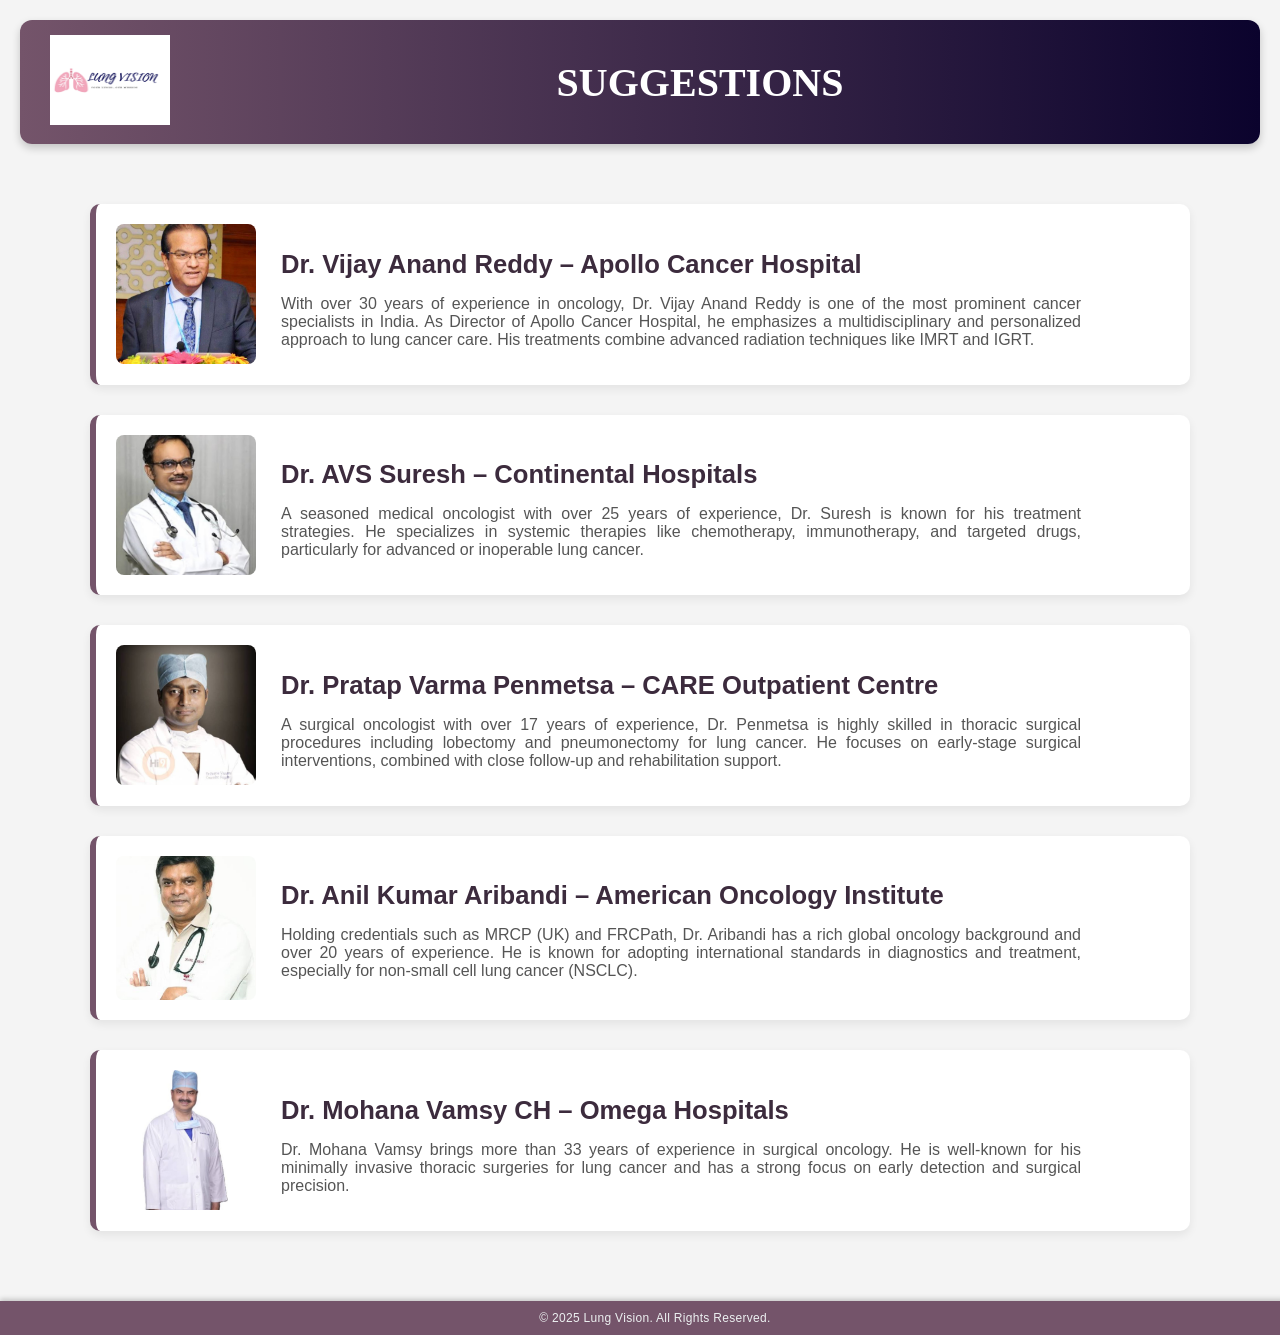
<file: pages/suggestions/index.html>
<!DOCTYPE html>
<html lang="en">

<head>
    <meta charset="UTF-8">
    <meta name="viewport" content="width=device-width, initial-scale=1.0">
    <title>LUNG VISION</title>
    <link rel="stylesheet" href="style.css">
</head>

<body>
    <nav class="navbar">
        <div class="logo">
            <img src="IMAGES-SUG/LUNG VISION.png" alt="Logo" class="logo-img">
        </div>
        <div class="nav-title">SUGGESTIONS</div>
    </nav>

    <main>
        <div class="doctor-section">

            <div class="doctor">
                <img src="IMAGES-SUG/vijayreddy.jpg" alt="Dr. Vijay Anand Reddy">
                <div class="doctor-info">
                    <h3>Dr. Vijay Anand Reddy – Apollo Cancer Hospital</h3>
                    <p>With over 30 years of experience in oncology, Dr. Vijay Anand Reddy is one of the most prominent
                        cancer specialists in India. As Director of Apollo Cancer Hospital, he emphasizes a
                        multidisciplinary and personalized approach to lung cancer care. His treatments combine advanced
                        radiation techniques like IMRT and IGRT.</p>
                </div>
            </div>

            <div class="doctor">
                <img src="IMAGES-SUG/suresh.jpg" alt="Dr. AVS Suresh">
                <div class="doctor-info">
                    <h3>Dr. AVS Suresh – Continental Hospitals</h3>
                    <p>A seasoned medical oncologist with over 25 years of experience, Dr. Suresh is known for his treatment
                        strategies. He specializes in systemic therapies like chemotherapy, immunotherapy, and targeted
                        drugs, particularly for advanced or inoperable lung cancer.</p>
                </div>
            </div>

            <div class="doctor">
                <img src="IMAGES-SUG/pratapvarma.jpg" alt="Dr. Pratap Varma">
                <div class="doctor-info">
                    <h3>Dr. Pratap Varma Penmetsa – CARE Outpatient Centre</h3>
                    <p>A surgical oncologist with over 17 years of experience, Dr. Penmetsa is highly skilled in thoracic
                        surgical procedures including lobectomy and pneumonectomy for lung cancer. He focuses on early-stage
                        surgical interventions, combined with close follow-up and rehabilitation support.</p>
                </div>
            </div>

            <div class="doctor">
                <img src="IMAGES-SUG/anil.jpg" alt="Dr. Anil">
                <div class="doctor-info">
                    <h3>Dr. Anil Kumar Aribandi – American Oncology Institute</h3>
                    <p>Holding credentials such as MRCP (UK) and FRCPath, Dr. Aribandi has a rich global oncology background
                        and over 20 years of experience. He is known for adopting international standards in diagnostics and
                        treatment, especially for non-small cell lung cancer (NSCLC).</p>
                </div>
            </div>

            <div class="doctor">
                <img src="IMAGES-SUG/mohanvamsy.jpg" alt="Dr. Mohan Vamsy">
                <div class="doctor-info">
                    <h3>Dr. Mohana Vamsy CH – Omega Hospitals</h3>
                    <p>Dr. Mohana Vamsy brings more than 33 years of experience in surgical oncology. He is well-known for
                        his minimally invasive thoracic surgeries for lung cancer and has a strong focus on early detection
                        and surgical precision.</p>
                </div>
            </div>

        </div>
    </main>

    <footer>
        <p>&copy; 2025 Lung Vision. All Rights Reserved.</p>
    </footer>
</body>

</html>
</file>
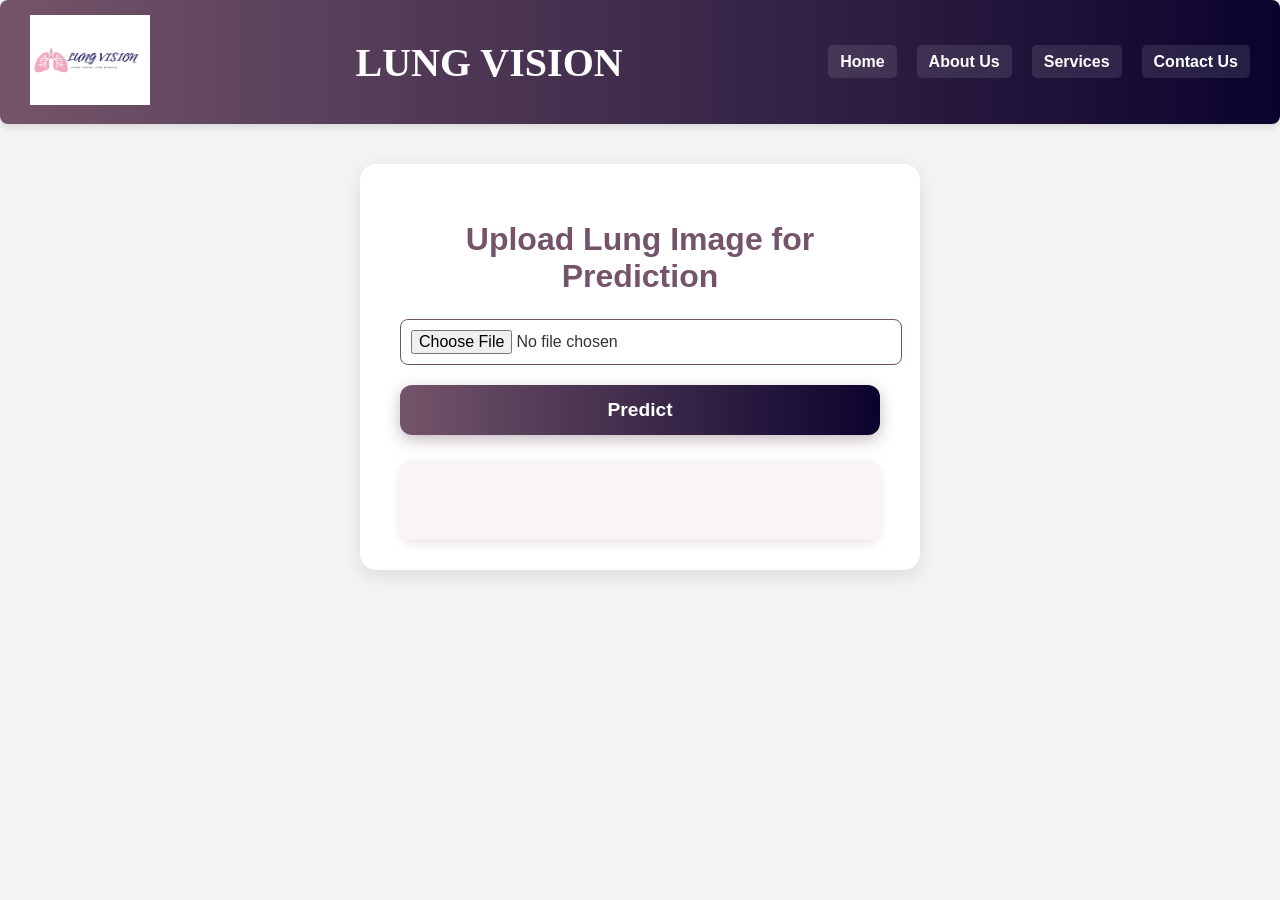
<file: predict.html>
<!DOCTYPE html>
<html lang="en">
<head>
  <meta charset="UTF-8" />
  <meta name="viewport" content="width=device-width, initial-scale=1" />
  <title>Predict Lung Cancer - Lung Vision</title>
  <link rel="stylesheet" href="style.css" />
  <style>
    .prediction-section {
      background: white;
      max-width: 480px;
      margin: 40px auto;
      padding: 30px 40px;
      border-radius: 16px;
      box-shadow: 0 6px 20px rgba(0,0,0,0.1);
      font-family: 'Poppins', sans-serif;
      color: #333;
      text-align: center;
    }

    .prediction-section h2 {
      font-size: 2rem;
      margin-bottom: 24px;
      font-weight: 700;
      color: #74546A;
    }

    #imageUpload {
      width: 100%;
      padding: 10px;
      border-radius: 8px;
      border: 1.5px solid #74546A;
      margin-bottom: 20px;
      font-size: 1rem;
      cursor: pointer;
      transition: border-color 0.3s ease;
    }

    #imageUpload:hover {
      border-color: #ff758c;
    }

    #imagePreview {
      max-width: 100%;
      max-height: 280px;
      border-radius: 12px;
      margin-bottom: 20px;
      box-shadow: 0 4px 10px rgba(116, 84, 106, 0.3);
      display: none;
    }

    #predictBtn {
      background: linear-gradient(90deg, #74546A, #0B032D);
      color: white;
      padding: 14px 0;
      font-size: 1.2rem;
      font-weight: 700;
      border-radius: 12px;
      border: none;
      width: 100%;
      cursor: pointer;
      box-shadow: 0px 5px 15px rgba(116, 84, 106, 0.4);
      transition: background 0.4s ease, transform 0.3s ease;
    }

    #predictBtn:hover:not(:disabled) {
      background: linear-gradient(90deg, #ff758c, #ff7eb3);
      transform: translateY(-5px) scale(1.05);
      box-shadow: 0px 10px 25px rgba(255, 65, 108, 0.5);
    }

    #predictBtn:disabled {
      background: #a88aa9;
      cursor: not-allowed;
      box-shadow: none;
      transform: none;
    }

    #result {
      margin-top: 25px;
      font-size: 1.2rem;
      font-weight: 600;
      min-height: 80px;
      max-width: 100%;
      width: 100%;
      padding: 15px 20px;
      border-radius: 12px;
      background: #f8f4f8;
      color: #74546A;
      box-shadow: 0 4px 10px rgba(116, 84, 106, 0.15);
      text-align: center;
      box-sizing: border-box;
    }

    #result p {
      color: #0B032D;
      font-weight: 600;
    }
  </style>
</head>
<body>
  <nav class="navbar">
    <div class="logo">
      <img src="IMAGES/LUNG VISION.png" alt="Logo" class="logo-img" />
    </div>
    <div class="nav-title">LUNG VISION</div>
    <ul class="nav-links">
      <li><a href="index.html">Home</a></li>
      <li><a href="pages/aboutus/about.html">About Us</a></li>
      <li><a href="pages/service page/services.html">Services</a></li>
      <li><a href="pages/contactus/contactus.html">Contact Us</a></li>
    </ul>
  </nav>

  <section class="prediction-section">
    <h2>Upload Lung Image for Prediction</h2>
    <input type="file" id="imageUpload" accept="image/*" />
    <img id="imagePreview" alt="Image Preview" />
    <button id="predictBtn">Predict</button>
    <div id="result"></div>
  </section>

  <script>
    const fileInput = document.getElementById("imageUpload");
    const predictBtn = document.getElementById("predictBtn");
    const resultDiv = document.getElementById("result");
    const imagePreview = document.getElementById("imagePreview");

    fileInput.addEventListener('change', () => {
      const file = fileInput.files[0];
      if (!file) {
        imagePreview.style.display = 'none';
        resultDiv.innerHTML = '';
        return;
      }
      const reader = new FileReader();
      reader.onload = e => {
        imagePreview.src = e.target.result;
        imagePreview.style.display = 'block';
      };
      reader.readAsDataURL(file);
      resultDiv.innerHTML = '';
    });

    predictBtn.addEventListener("click", () => {
      if (!fileInput.files.length) {
        resultDiv.innerHTML = `<p>Please upload an image first.</p>`;
        return;
      }

      predictBtn.disabled = true;
      predictBtn.textContent = 'Predicting...';
      resultDiv.innerHTML = '';

      const formData = new FormData();
      formData.append("file", fileInput.files[0]);

      fetch("http://127.0.0.1:5000/predict", {
        method: "POST",
        body: formData,
      })
        .then(res => {
          if (!res.ok) throw new Error(`Server error: ${res.status}`);
          return res.json();
        })
        .then(data => {
          if (data.error) {
            resultDiv.innerHTML = `<p>${data.error}</p>`;
          } else {
            if (data.label.toLowerCase() === 'unknown') {
              resultDiv.innerHTML = `
                <h3>Result: UNKNOWN</h3>
                <p>This image does not appear to be a lung scan. Please upload a valid X-ray or CT scan.</p>
                <p>Confidence: ${(data.confidence * 100).toFixed(2)}%</p>
              `;
            } else {
              resultDiv.innerHTML = `
                <h3>Prediction: ${data.label.toUpperCase()}</h3>
                <p>Confidence: ${(data.confidence * 100).toFixed(2)}%</p>
              `;
            }
          }
        })
        .catch(err => {
          resultDiv.innerHTML = `<p>Error: ${err.message}</p>`;
        })
        .finally(() => {
          predictBtn.disabled = false;
          predictBtn.textContent = 'Predict';
        });
    });
  </script>
</body>
</html>
</file>
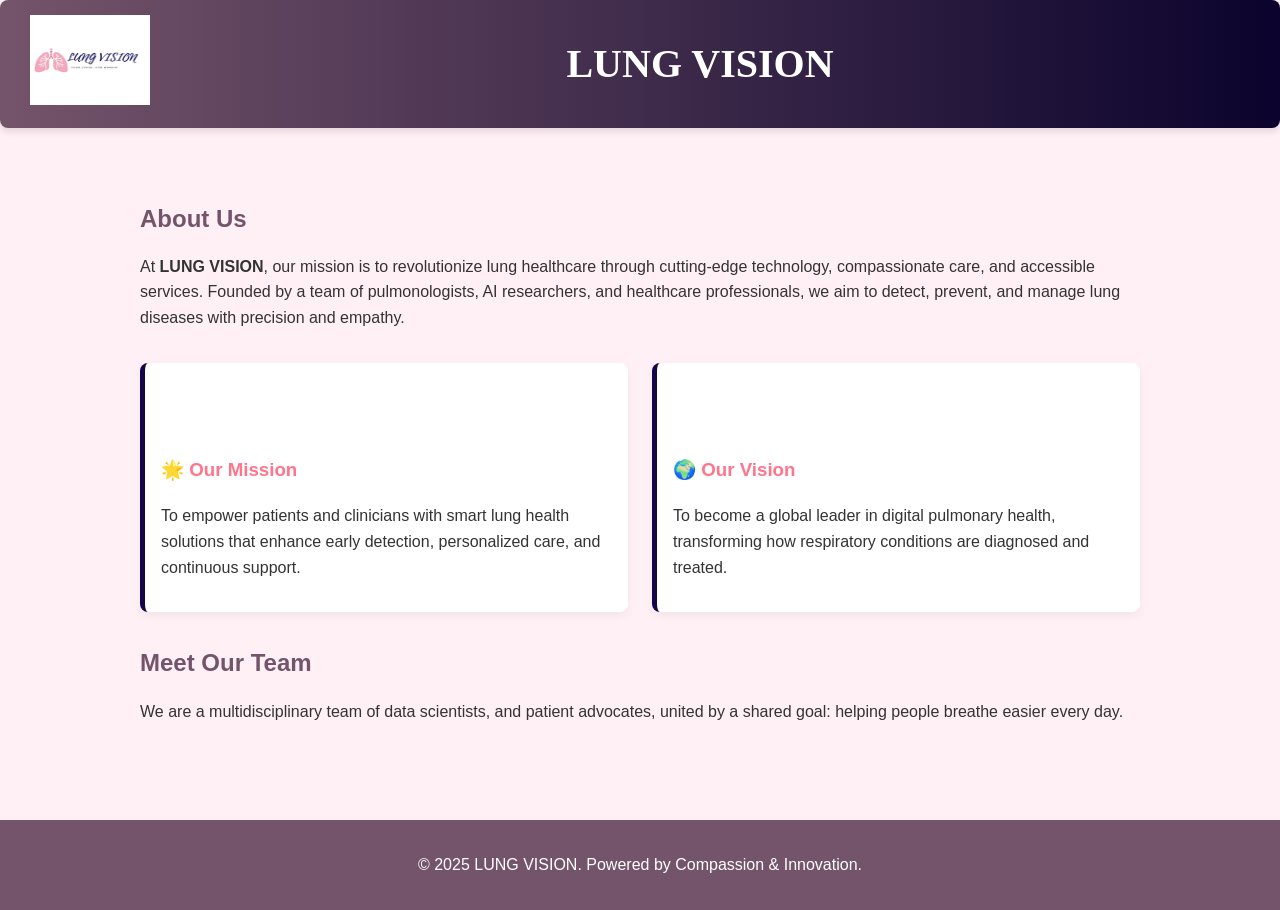
<file: pages/aboutus/about.html>
<!DOCTYPE html>
<html lang="en">
<head>
  <meta charset="UTF-8" />
  <meta name="viewport" content="width=device-width, initial-scale=1.0"/>
  <title>About Us | LUNG VISION</title>
  <link rel="stylesheet" href="about.css">

  <!-- AOS Animate on Scroll Library -->
  <link href="https://cdn.jsdelivr.net/npm/aos@2.3.4/dist/aos.css" rel="stylesheet" />
  <script src="https://cdn.jsdelivr.net/npm/aos@2.3.4/dist/aos.js"></script>

  <!-- Lordicon Library -->
  <script src="https://cdn.lordicon.com/lordicon.js"></script>
</head>
<body>

  <nav class="navbar">
        <div class="logo">
            <img src="LUNG VISION.png" alt="Logo" class="logo-img">
        </div>
        <div class="nav-title">LUNG VISION</div>
  </nav>

  <main class="about-container">
    <section class="about-section" data-aos="fade-up">
      <h2>About Us</h2>
      <p>
        At <strong>LUNG VISION</strong>, our mission is to revolutionize lung healthcare through cutting-edge technology,
        compassionate care, and accessible services. Founded by a team of pulmonologists, AI researchers, and healthcare professionals,
        we aim to detect, prevent, and manage lung diseases with precision and empathy.
      </p>
    </section>

    <section class="mission-vision">
      <div class="card" data-aos="fade-right">
        <lord-icon
          src="https://cdn.lordicon.com/nmguxqka.json"
          trigger="loop"
          delay="2000"
          colors="primary:#74546A,secondary:#ff7eb3"
          style="width:60px;height:60px">
        </lord-icon>
        <h3>🌟 Our Mission</h3>
        <p>To empower patients and clinicians with smart lung health solutions that enhance early detection, personalized care, and continuous support.</p>
      </div>
      <div class="card" data-aos="fade-left">
        <lord-icon
          src="https://cdn.lordicon.com/whrxobsb.json"
          trigger="loop"
          delay="2500"
          colors="primary:#74546A,secondary:#ff7eb3"
          style="width:60px;height:60px">
        </lord-icon>
        <h3>🌍 Our Vision</h3>
        <p>To become a global leader in digital pulmonary health, transforming how respiratory conditions are diagnosed and treated.</p>
      </div>
    </section>

    <section class="team" data-aos="fade-up">
      <h2>Meet Our Team</h2>
      <p>We are a multidisciplinary team of  data scientists, and patient advocates, united by a shared goal: helping people breathe easier every day.</p>
    </section>
  </main>

  <footer class="footer" data-aos="fade-up">
    <p>&copy; 2025 LUNG VISION. Powered by Compassion & Innovation.</p>
  </footer>

  <!-- Initialize AOS -->
  <script>
    AOS.init({
      duration: 1000,
      once: true
    });
  </script>
</body>
</html>
</file>
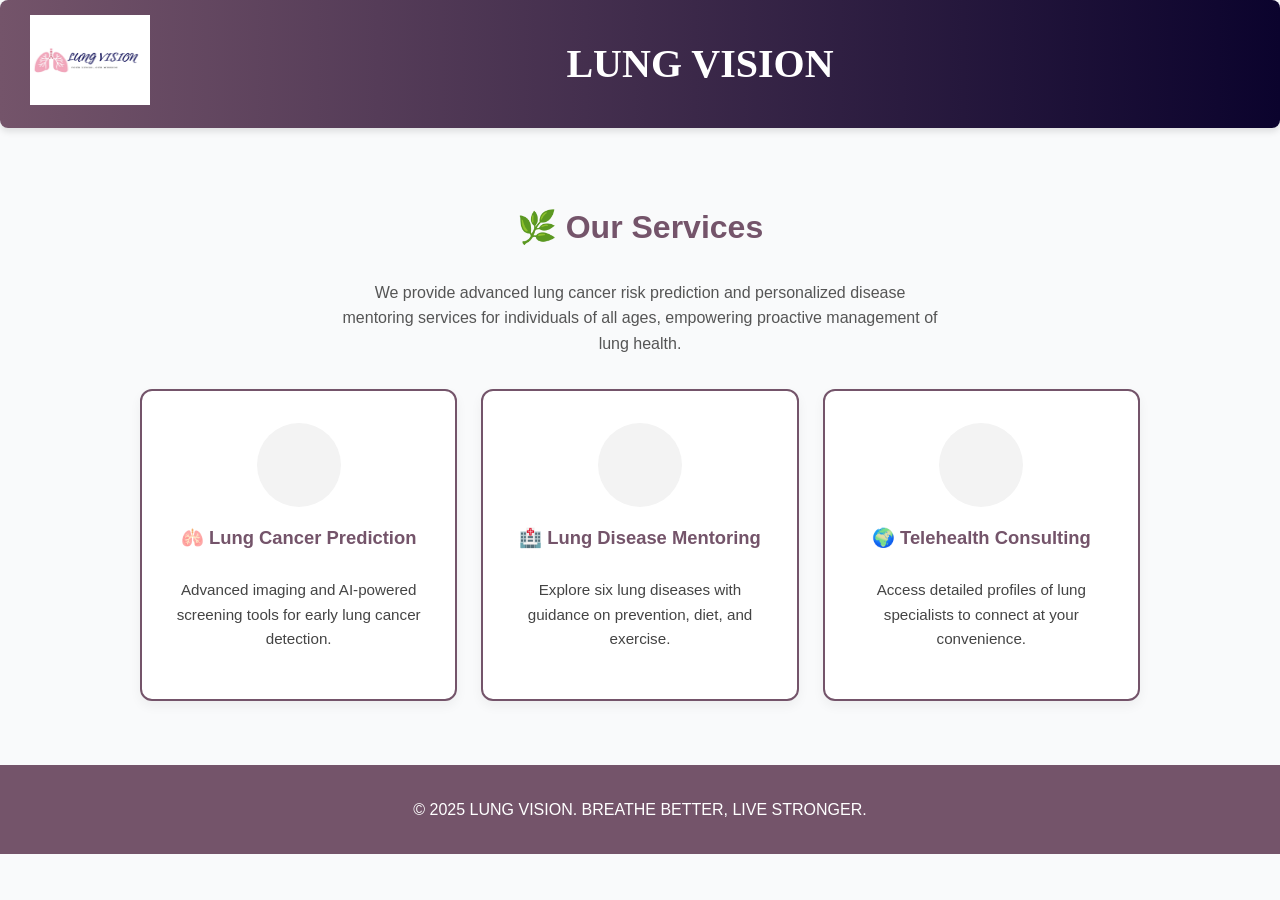
<file: pages/service page/services.html>
<!DOCTYPE html>
<html lang="en">
<head>
  <meta charset="UTF-8" />
  <meta name="viewport" content="width=device-width, initial-scale=1.0"/>
  <title>Lung Care Services</title>
  <link rel="stylesheet" href="services.css">

  <!-- Lordicon Animated Icon Script -->
  <script src="https://cdn.lordicon.com/lordicon.js"></script>
</head>
<body>

  <nav class="navbar">
        <div class="logo">
            <img src="LUNG VISION.png" alt="Logo" class="logo-img">
        </div>
        <div class="nav-title">LUNG VISION</div>
    </nav>

  <main class="container">
    <section class="intro">
      <h2 class="section-title">🌿 Our Services</h2>
      <p class="section-description">
        We provide advanced lung cancer risk prediction and personalized disease mentoring services for individuals of all ages, empowering proactive management of lung health.
      </p>
    </section>

    <section class="services-grid">

      <div class="service-card">
        <div class="icon-wrapper">
          <script src="https://cdn.lordicon.com/lordicon.js"></script>
            <lord-icon
              src="https://cdn.lordicon.com/utdckhgo.json"
              trigger="hover"
              style="width:60px;height:60px">
            </lord-icon>
        </div>
        <h3>🫁 Lung Cancer Prediction</h3>
        <p>Advanced imaging and AI-powered screening tools for early lung cancer detection.</p>
      </div>

      <div class="service-card">
        <div class="icon-wrapper">
          <script src="https://cdn.lordicon.com/lordicon.js"></script>
            <lord-icon
              src="https://cdn.lordicon.com/qlrjanhh.json"
              trigger="hover"
              style="width:60px;height:60px">
            </lord-icon>
        </div>
        <h3>🏥 Lung Disease Mentoring</h3>
        <p>Explore six lung diseases with guidance on prevention, diet, and exercise.</p>
      </div>

      <div class="service-card">
        <div class="icon-wrapper">
          <script src="https://cdn.lordicon.com/lordicon.js"></script>
           <lord-icon
             src="https://cdn.lordicon.com/aksvbzmu.json"
             trigger="hover"
             style="width:60px;height:60px">
           </lord-icon>
        </div>
        <h3>🌍 Telehealth Consulting</h3>
        <p>Access detailed profiles of lung specialists to connect at your convenience.</p>
      </div>

    </section>
  </main>

  <footer class="footer">
    <p>&copy; 2025 LUNG VISION. BREATHE BETTER, LIVE STRONGER.</p>
  </footer>

</body>
</html>
</file>
<file: pages/suggestions/style.css>
/* Layout Fix: Make footer stick to bottom */
html, body {
    height: 100%;
    margin: 0;
    padding: 0;
    display: flex;
    flex-direction: column;
}

main {
    flex: 1;
}

/* Base Styles */
body {
    font-family: 'Segoe UI', Tahoma, Geneva, Verdana, sans-serif;
    background-color: #f4f4f4;
    color: #2d2d2d;
}

/* Navbar */
.navbar {
    margin: 20px;
    background: linear-gradient(90deg, #74546A, #0B032D);
    color: white;
    display: flex;
    justify-content: space-between;
    align-items: center;
    padding: 15px 30px;
    border-radius: 12px;
    box-shadow: 0 4px 8px rgba(0, 0, 0, 0.2);
    transition: background 0.4s ease, box-shadow 0.4s ease;
}

.navbar:hover {
    background: linear-gradient(90deg, #8E6F87, #130747);
    box-shadow: 0 6px 14px rgba(0, 0, 0, 0.3);
}

.logo-img {
    height: 90px;
    width: 120px;
    transition: transform 0.3s ease;
}

.logo-img:hover {
    transform: scale(1.1);
}

.nav-title {
    font-family: 'Roboto Slab', serif;
    font-size: 2.5rem;
    font-weight: bold;
    color: white;
    flex-grow: 1;
    text-align: center;
    animation: fadeIn 1.5s ease-in-out, pulse 2s infinite, glow 1.5s infinite alternate;
    transition: transform 0.5s ease, letter-spacing 0.5s ease, color 0.5s ease;
}

.nav-title:hover {
    transform: scale(1.1) rotate(2deg);
    letter-spacing: 2px;
    color: #FFFDD0;
}

/* Doctor Section */
.doctor-section {
    padding: 40px 20px;
    max-width: 1100px;
    margin: auto;
}

.doctor {
    display: flex;
    align-items: flex-start;
    background: #fff;
    margin-bottom: 30px;
    padding: 20px;
    border-left: 6px solid #74546A;
    border-radius: 10px;
    box-shadow: 0 4px 10px rgba(0, 0, 0, 0.07);
    transition: transform 0.3s ease, box-shadow 0.3s ease;
}

.doctor:hover {
    transform: translateY(-5px);
    box-shadow: 0 6px 16px rgba(0, 0, 0, 0.15);
}

.doctor img {
    width: 140px;
    height: auto;
    border-radius: 8px;
    margin-right: 25px;
    object-fit: cover;
    transition: transform 0.3s ease;
}

.doctor img:hover {
    transform: scale(1.05);
}

.doctor-info {
    max-width: 800px;
}

.doctor-info h3 {
    font-size: 1.6rem;
    margin-bottom: 10px;
    color: #3c2b3d;
}

.doctor-info p {
    font-size: 1rem;
    color: #555;
    text-align: justify;
}

/* Footer */
footer {
    background-color: #74546A;
    color: #ecf0f1;
    text-align: center;
    padding: 10px 15px;
    position: relative;
    width: 100%;
    box-shadow: 0 -2px 5px rgba(0, 0, 0, 0.2);
    transition: background-color 0.3s ease;
}

footer p {
    margin: 0;
    font-size: 12px;
    letter-spacing: 0.3px;
}

footer a {
    color: #ecf0f1;
    text-decoration: none;
    margin: 0 5px;
    font-size: 14px;
    padding: 6px 10px;
    transition: all 0.3s ease;
    display: inline-block;
}

/* Animations */
@keyframes fadeIn {
    from {
        opacity: 0;
        transform: translateY(-10px);
    }
    to {
        opacity: 1;
        transform: translateY(0);
    }
}

@keyframes pulse {
    0%, 100% {
        transform: scale(1);
    }
    50% {
        transform: scale(1.05);
    }
}

@keyframes glow {
    from {
        text-shadow: 0 0 5px rgba(255, 255, 255, 0.5);
    }
    to {
        text-shadow: 0 0 15px rgba(255, 255, 255, 0.9);
    }
}

/* Responsive Design */
@media (max-width: 768px) {
    .navbar {
        flex-direction: column;
        text-align: center;
    }

    .doctor {
        flex-direction: column;
        align-items: center;
        text-align: center;
    }

    .doctor img {
        margin-bottom: 15px;
    }

    .nav-title {
        font-size: 2rem;
    }
}
</file>
<file: style.css>
body {
    margin: 0;
    font-family: 'Poppins', sans-serif;
    background-color: #f4f4f4;
    text-align: center;
}

.navbar {
    margin-bottom: 20px;
    margin-top: 20px 0;
    display: flex;
    justify-content: space-between;
    align-items: center;
    padding: 15px 30px;
    background: linear-gradient(90deg, #74546A, #0B032D);
    box-shadow: 0 4px 6px rgba(0, 0, 0, 0.1);
    transition: background 0.5s ease, box-shadow 0.5s ease;
    border-radius: 8px;
}

.navbar:hover {
    background: linear-gradient(90deg, 	#8E6F87, #130747);
    box-shadow: 0 6px 10px rgba(0, 0, 0, 0.15);
}

.logo-img {
    height: 90px;
    width:120px;
    transition: transform 0.3s ease;
}

.logo-img:hover {
    transform: scale(1.1);
}

.nav-title {
    font-family: 'Roboto Slab', serif;
    font-size: 2.5rem;
    font-weight: bold;
    color: white;
    flex-grow: 1;
    text-align: center;
    animation: fadeIn 1.5s ease-in-out, pulse 2s infinite, glow 1.5s infinite alternate;
    transition: transform 0.5s ease, letter-spacing 0.5s ease, color 0.5s ease;
}

.nav-title:hover {
    transform: scale(1.1) rotate(3deg);
    letter-spacing: 2px;
    color:#FFFDD0 ;
}

@keyframes fadeIn {
    from { opacity: 0; transform: translateY(-10px); }
    to { opacity: 1; transform: translateY(0); }
}

@keyframes pulse {
    0% { transform: scale(1); }
    50% { transform: scale(1.05); }
    100% { transform: scale(1); }
}

@keyframes glow {
    from { text-shadow: 0 0 5px rgba(255, 255, 255, 0.5); }
    to { text-shadow: 0 0 15px rgba(255, 255, 255, 0.9); }
}

.nav-links {
    list-style: none;
    display: flex;
    gap: 20px;
    margin: 0;
    padding: 0;
}

.nav-links li {
    display: inline;
}

.nav-links a {
    text-decoration: none;
    color: white;
    font-size: 1rem;
    font-weight: bold;
    transition: color 0.3s ease, transform 0.3s ease;
    padding: 8px 12px;
    border-radius: 5px;
    background: rgba(255, 255, 255, 0.1);
}

.nav-links a:hover {
    color: #ffe4e1;
    transform: translateY(-2px);
    background: rgba(255, 255, 255, 0.2);
}


.title {
    margin-top: 20px;
    font-size: 2rem;
    color: #333;
    background: rgba(255, 255, 255, 0.8);
    padding: 10px 20px;
    border-radius: 10px;
}
.hero {
    position: relative;
    height: 90vh; 
    display: flex;
    align-items: flex-start; 
    justify-content: space-between;
    padding: 120px 80px 0;
    color: white;
    margin-top: 10px;
    overflow: hidden;
    opacity: 0; 
    transform: translateY(50px); 
    animation: fadeInUp 1.5s ease-out forwards;
}

@keyframes fadeInUp {
    from {
        opacity: 0;
        transform: translateY(50px);
    }
    to {
        opacity: 1;
        transform: translateY(0);
    }
}

.hero::before {
    content: "";
    position: absolute;
    top: 0;
    left: 0;
    width: 100%;
    height: 100%;
    background: url('IMAGES/LUNG\ BACKGROUND.png') no-repeat center center/cover;
    filter: blur(1px); 
    z-index: -1;
}
.hero:hover::before {
    filter: blur(0.5px); 
    transform: scale(1.05); 
    transition: transform 1s ease-in-out, filter 0.5s ease-in-out;
}

.background-overlay {
    position: absolute;
    top: 0;
    left: 0;
    width: 100%;
    height: 100%;
    background: rgba(0, 0, 0, 0.2); 
    z-index: -1;
}


.hero-content {
    position: relative;
    z-index: 2;
    max-width: 500px;
    animation: slideIn 1.2s ease-out, fadeIn 1.5s ease-out;
}

.hero-heading {
    font-family: "Dancing Script", cursive;
    font-size: 64px;
    font-weight: 700;
    line-height: 1.2;
    text-transform: uppercase;
    opacity: 0;
    transform: translateX(-50px); 
    animation: slideFromLeft 1.2s ease-out forwards;
}

.hero-description {
    font-family: "Times New Roman", Times, serif;
    font-size: 30px;
    font-weight: 400;
    color: white;
    max-width: 400px; 
    animation: slideFromRight 1.2s ease-out forwards 0.3s;
}

@keyframes slideFromLeft {
    from {
        opacity: 0;
        transform: translateX(-50px);
    }
    to {
        opacity: 1;
        transform: translateX(0);
    }
}

@keyframes slideFromRight {
    from {
        opacity: 0;
        transform: translateX(50px);
    }
    to {
        opacity: 1;
        transform: translateX(0);
    }
}

.buttons {
    display: flex;
    gap: 25px;
    margin-top: 20px;
    margin-left: -40px;
}

.btn {
    display: inline-block;
    align-items: center;
    justify-content: center; 
    padding: 12px 40px;
    width: auto; 
    min-width: 120px;
    background: linear-gradient(90deg, #74546A, #0B032D); 
    color: white;
    text-decoration: none;
    font-size: 1.2rem;
    font-weight: bold;
    text-transform: uppercase;
    letter-spacing: 1px;
    border-radius: 12px;
    border: none;
    position: relative;
    overflow: hidden;
    transition: all 0.4s ease-in-out;
    box-shadow: 0px 5px 15px rgba(0, 0, 0, 0.4);
}

.btn:hover {
    background: linear-gradient(90deg, #ff758C, #ff7eb3); /* Changes Gradient on Hover */
    transform: translateY(-5px) scale(1.05);
    box-shadow: 0px 10px 25px rgba(255, 65, 108, 0.5);
}

.btn::before {
    content: "";
    position: absolute;
    top: -100%;
    left: -100%;
    width: 300%;
    height: 300%;
    background: radial-gradient(circle, rgba(255, 255, 255, 0.2) 10%, transparent 50%);
    transition: 0.6s;
}

.btn:hover::before {
    top: 0;
    left: 0;
}

.btn:active {
    transform: scale(0.95);
}

.btn::after {
    content: "";
    position: absolute;
    width: 10px;
    height: 10px;
    background: rgba(255, 255, 255, 0.5);
    border-radius: 50%;
    transform: scale(1);
    opacity: 0;
    transition: transform 0.4s, opacity 0.6s;
}

.btn:active::after {
    transform: scale(15);
    opacity: 0;
}
.cards-section {
    background: linear-gradient(135deg,#74546A, #0B032D);
    padding: 100px 10%;
    min-height: 100vh;
    display: grid;
    grid-template-columns: repeat(3, 1fr);
    gap: 40px;
    justify-content: center;
    align-items: center;
    text-align: center;
}

.card {
    background: white;
    padding: 30px;
    border-radius: 12px;
    box-shadow: 0 6px 12px rgba(0, 0, 0, 0.2);
    transition: transform 0.3s, box-shadow 0.3s;
    text-decoration: none;
    color: black;
    display: flex;
    flex-direction: column;
    align-items: center;
    transition: transform 0.4s ease, box-shadow 0.4s ease, background-color 0.4s ease;
}

.card img {
    width: 100%;
    height: 200px;
    object-fit: cover;
    border-radius: 12px;
}

.card:hover {
    transform: scale(1.05);
    box-shadow: 0 10px 20px rgba(0, 0, 0, 0.3);
}

.card {
    opacity: 0;
    transform: translateY(50px);
    transition: opacity 0.8s ease-out, transform 0.8s ease-out;
}

.card.show {
    opacity: 1;
    transform: translateY(0);
}

@media (max-width: 900px) {
    .cards-section {
        grid-template-columns: repeat(2, 1fr);
    }
}

@media (max-width: 600px) {
    .cards-section {
        grid-template-columns: repeat(1, 1fr);
    }
}

footer {
    background-color: #74546A !important;
    color: #ecf0f1; 
    text-align: center;
    padding: 10px 15px;
    position: relative;
    bottom: 0;
    width: 100%;
    box-shadow: 0 -2px 5px rgba(0, 0, 0, 0.2);
    transition: background-color 0.3s ease; 
  }
 
  footer p {
    margin: 0;
    font-size: 12px;
    letter-spacing: 0.3px;
    transition: font-size 0.3s ease;
  }
  
  footer a {
    color: #ecf0f1;
    text-decoration: none;
    margin: 0 5px;
    font-size: 14px;
    padding: 6px 10px;
    transition: all 0.3s ease;
    display: inline-block;
  }
  
  footer a:hover {
    background-color: #0B032D; 
    color: #ffffff;
    border-radius: 5px;
    transform: scale(1.05);
  }
  
  footer div {
    margin-top: 10px;
  }

  @media (max-width: 768px) {
    footer {
      padding: 12px 15px; 
    }
    
    footer a {
      margin: 0 6px; 
      font-size: 13px;
    }
  
    footer p {
      font-size: 11px;
    }
  }
  
  @media (max-width: 480px) {
    footer {
      padding: 10px 5px; 
    }
  
    footer a {
      margin: 0 4px; 
      font-size: 12px;
    }
  
    footer p {
      font-size: 9;
    }
  }
</file>
<file: pages/aboutus/about.css>
/* Base styles */
body {
  font-family: 'Segoe UI', sans-serif;
  margin: 0;
  background: #fff0f5;
  color: #333;
  line-height: 1.6;
}

.navbar {
    margin-bottom: 20px;
    margin-top: 20px 0;
    display: flex;
    justify-content: space-between;
    align-items: center;
    padding: 15px 30px;
    background: linear-gradient(90deg, #74546A, #0B032D);
    box-shadow: 0 4px 6px rgba(0, 0, 0, 0.1);
    transition: background 0.5s ease, box-shadow 0.5s ease;
    border-radius: 8px;
}

.navbar:hover {
    background: linear-gradient(90deg, 	#8E6F87, #130747);
    box-shadow: 0 6px 10px rgba(0, 0, 0, 0.15);
}

.logo-img {
    height: 90px;
    width:120px;
    transition: transform 0.3s ease;
}
.logo-img:hover {
    transform: scale(1.1);
}

.nav-title {
    font-family: 'Roboto Slab', serif;
    font-size: 2.5rem;
    font-weight: bold;
    color: white;
    flex-grow: 1;
    text-align: center;
    animation: fadeIn 1.5s ease-in-out, pulse 2s infinite, glow 1.5s infinite alternate;
    transition: transform 0.5s ease, letter-spacing 0.5s ease, color 0.5s ease;
}

.nav-title:hover {
    transform: scale(1.1) rotate(3deg);
    letter-spacing: 2px;
    color:#FFFDD0 ;
}

@keyframes fadeIn {
    from { opacity: 0; transform: translateY(-10px); }
    to { opacity: 1; transform: translateY(0); }
}

@keyframes pulse {
    0% { transform: scale(1); }
    50% { transform: scale(1.05); }
    100% { transform: scale(1); }
}

@keyframes glow {
    from { text-shadow: 0 0 5px rgba(255, 255, 255, 0.5); }
    to { text-shadow: 0 0 15px rgba(255, 255, 255, 0.9); }
}

.about-container {
  padding: 2rem;
  max-width: 1000px;
  margin: auto;
}

.about-section h2,
.team h2 {
  color: #74546A;
  margin-bottom: 0.5rem;
}

.mission-vision {
  display: flex;
  flex-direction: column;
  gap: 1.5rem;
  margin: 2rem 0;
}

.card {
  background-color: #fff;
  border-left: 5px solid  #130747;
  padding: 1rem;
  border-radius: 8px;
  box-shadow: 0 4px 8px rgba(0,0,0,0.05);
}

.card h3 {
  color: #ff758c;
  margin-top: 0;
}

.footer {
  background-color: #74546A;
  color: #fff;
  text-align: center;
  padding: 1rem;
  margin-top: 2rem;
}

/* Responsive */
@media (min-width: 768px) {
  .mission-vision {
    flex-direction: row;
    justify-content: space-between;
  }
  .card {
    flex: 1;
  }
}
.card lord-icon {
  display: block;
  margin-bottom: 1rem;
}

.about-section, .team {
  margin-bottom: 2rem;
}

/* Optional: subtle entrance transition */
[data-aos] {
  opacity: 0;
  transition-property: opacity, transform;
}
</file>
<file: pages/service page/services.css>
:root {
  --plum: #74546A;
  --coral: #FF758C;
  --pink: #FF7EB3;
  --background: #F9FAFB;
  --text: #333;
}

body {
  margin: 0;
  font-family: 'Segoe UI', sans-serif;
  background-color: var(--background);
  color: var(--text);
  line-height: 1.6;
}

.navbar {
    margin-bottom: 20px;
    margin-top: 20px 0;
    display: flex;
    justify-content: space-between;
    align-items: center;
    padding: 15px 30px;
    background: linear-gradient(90deg, #74546A, #0B032D);
    box-shadow: 0 4px 6px rgba(0, 0, 0, 0.1);
    transition: background 0.5s ease, box-shadow 0.5s ease;
    border-radius: 8px;
}

.navbar:hover {
    background: linear-gradient(90deg, 	#8E6F87, #130747);
    box-shadow: 0 6px 10px rgba(0, 0, 0, 0.15);
}

.logo-img {
    height: 90px;
    width:120px;
    transition: transform 0.3s ease;
}
.logo-img:hover {
    transform: scale(1.1);
}

.nav-title {
    font-family: 'Roboto Slab', serif;
    font-size: 2.5rem;
    font-weight: bold;
    color: white;
    flex-grow: 1;
    text-align: center;
    animation: fadeIn 1.5s ease-in-out, pulse 2s infinite, glow 1.5s infinite alternate;
    transition: transform 0.5s ease, letter-spacing 0.5s ease, color 0.5s ease;
}

.nav-title:hover {
    transform: scale(1.1) rotate(3deg);
    letter-spacing: 2px;
    color:#FFFDD0 ;
}

@keyframes fadeIn {
    from { opacity: 0; transform: translateY(-10px); }
    to { opacity: 1; transform: translateY(0); }
}

@keyframes pulse {
    0% { transform: scale(1); }
    50% { transform: scale(1.05); }
    100% { transform: scale(1); }
}

@keyframes glow {
    from { text-shadow: 0 0 5px rgba(255, 255, 255, 0.5); }
    to { text-shadow: 0 0 15px rgba(255, 255, 255, 0.9); }
}

.container {
  max-width: 1000px;
  margin: 2rem auto;
  padding: 1rem;
}

.intro {
  text-align: center;
  margin-bottom: 2rem;
}

.section-title {
  font-size: 2rem;
  color: var(--plum);
}

.section-description {
  font-size: 1rem;
  max-width: 600px;
  margin: 0 auto;
  color: #555;
}

.services-grid {
  display: grid;
  gap: 1.5rem;
  grid-template-columns: 1fr;
}

@media (min-width: 768px) {
  .services-grid {
    grid-template-columns: repeat(3, 1fr);
  }
}

.service-card {
  background: white;
  padding: 2rem 1.5rem;
  border: 2px solid var(--plum);
  border-radius: 0.75rem;
  box-shadow: 0 5px 12px rgba(0, 0, 0, 0.05);
  text-align: center;
  transition: transform 0.25s ease, box-shadow 0.25s ease;
  display: flex;
  flex-direction: column;
  align-items: center;
}

.service-card:hover {
  transform: translateY(-5px);
  box-shadow: 0 10px 20px rgba(0, 0, 0, 0.08);
  border-color: var(--pink);
}

.service-card h3 {
  margin-top: 1rem;
  font-size: 1.15rem;
  color: var(--plum);
}

.service-card p {
  font-size: 0.95rem;
  color: #444;
  margin-top: 0.5rem;
}

.icon-wrapper {
  background-color: #f3f3f3;
  padding: 0.75rem;
  border-radius: 50%;
  display: flex;
  justify-content: center;
  align-items: center;
}

.footer {
  text-align: center;
  background-color: var(--plum);
  color: white;
  padding: 1rem;
  margin-top: 3rem;
}
.hover-effect {
  display: inline-block;
  transition: transform 0.3s ease, color 0.3s ease, text-shadow 0.3s ease;
  cursor: pointer;
}

.hover-effect:hover {
  transform: scale(1.05);
  color: #ff7eb3;
  text-shadow: 0 0 10px #ff7eb3;
}
</file>
